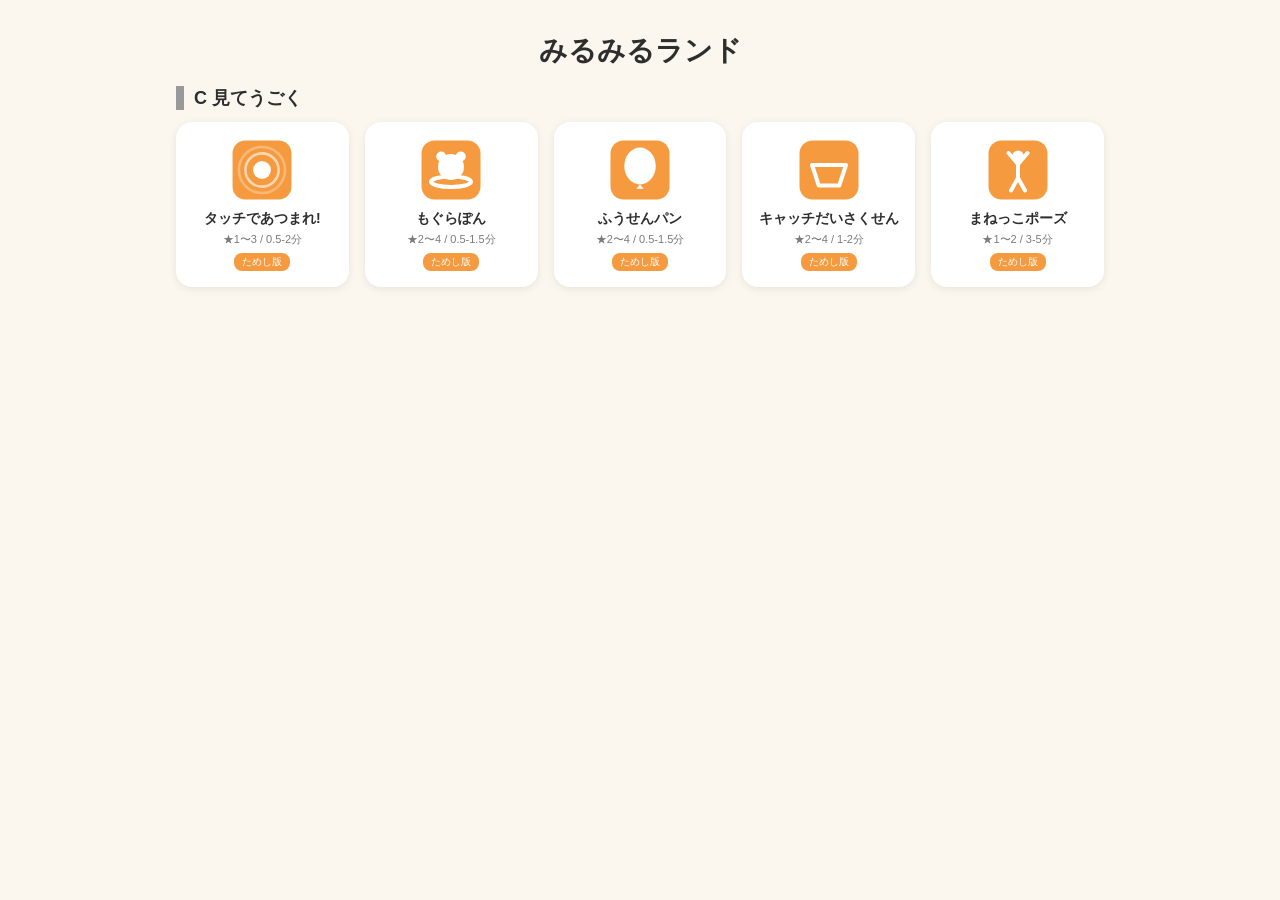
<file: index.html>
<!DOCTYPE html>
<html lang="ja">
<head>
<meta charset="UTF-8">
<meta name="viewport" content="width=device-width, initial-scale=1, viewport-fit=cover">
<title>みるみるランド</title>
<link rel="stylesheet" href="core/v1/css/themes.css">
<style>
  /* カタログ専用スタイル。base.css/components.cssは#stageのフルスクリーン前提のレイアウトなので
     ここでは使わず、themes.cssの色トークンだけを借りる。 */
  * { box-sizing: border-box; }
  html, body {
    margin: 0; padding: 0;
    background: var(--bg-kinari, #FBF7EF);
    color: var(--ui-text, #2E2E2E);
    font-family: "BIZUDPGothic", "Hiragino Maru Gothic ProN", "Hiragino Sans", "Yu Gothic", sans-serif;
  }
  header { padding: 32px 16px 16px; text-align: center; }
  header h1 { margin: 0; font-size: 28px; }
  main { max-width: 960px; margin: 0 auto; padding: 0 16px 48px; }

  section.category { margin-bottom: 32px; }
  section.category h2 {
    font-size: 18px; margin: 0 0 12px; padding-left: 10px;
    border-left: 8px solid #999; /* data-cat別の色は下のセレクタで上書き */
  }
  h2[data-cat="A"] { border-left-color: var(--cat-a, #6EC1E4); }
  h2[data-cat="B"] { border-left-color: var(--cat-b, #6FBF73); }
  h2[data-cat="C"] { border-left-color: var(--cat-c, #F59A3E); }
  h2[data-cat="D"] { border-left-color: var(--cat-d, #9B7FD1); }
  h2[data-cat="E"] { border-left-color: var(--cat-e, #F27EB6); }
  h2[data-cat="F"] { border-left-color: var(--cat-f, #9AA3AC); }

  .grid { display: grid; grid-template-columns: repeat(auto-fill, minmax(160px, 1fr)); gap: 16px; }
  a.app-card {
    display: flex; flex-direction: column; align-items: center;
    text-decoration: none; color: inherit;
    background: var(--ui-surface, #fff); border-radius: 16px; padding: 16px 12px;
    box-shadow: 0 2px 8px rgba(0, 0, 0, 0.08);
  }
  a.app-card:active { transform: translateY(2px); }
  .app-card img { width: 64px; height: 64px; margin-bottom: 8px; }
  .app-card .title { font-weight: 700; font-size: 14px; text-align: center; }
  .app-card .meta { font-size: 11px; color: var(--ui-text-muted, #7A7A7A); margin-top: 4px; }
  .badge-beta {
    display: inline-block; font-size: 10px; margin-top: 6px;
    background: var(--cat-c, #F59A3E); color: #fff; border-radius: 8px; padding: 2px 8px;
  }

  #error-msg, #empty-msg { display: none; text-align: center; color: #a33; padding: 32px 16px; }
</style>
</head>
<body>
<header>
  <h1 id="series-title">みるみるランド</h1>
</header>
<main id="catalog-root">
  <p id="error-msg">
    アプリ一覧(apps.json)を読み込めませんでした。<br>
    ブラウザのfile://直接オープンではJSONの読み込みがブロックされる場合があります。
    GitHub Pages等、サーバー経由で開いてください。
  </p>
  <p id="empty-msg">公開中のアプリはまだありません。</p>
</main>

<script>
(function () {
  'use strict';

  var CATEGORY_LABELS = {
    A: 'A 目のうんどう', B: 'B 見てわかる', C: 'C 見てうごく',
    D: 'D おぼえる・きづく', E: 'E つかう', F: 'F はかる'
  };
  var CATEGORY_ORDER = ['A', 'B', 'C', 'D', 'E', 'F'];

  function el(tag, attrs) {
    var e = document.createElement(tag);
    if (attrs) {
      Object.keys(attrs).forEach(function (k) { e.setAttribute(k, attrs[k]); });
    }
    return e;
  }
  function textEl(tag, className, str) {
    var e = document.createElement(tag);
    if (className) e.className = className;
    e.textContent = str;
    return e;
  }

  function renderCard(app) {
    var card = el('a', { class: 'app-card', href: 'apps/' + app.id + '/index.html' });
    card.appendChild(el('img', { src: 'apps/' + app.id + '/icon.svg', alt: '' }));
    card.appendChild(textEl('div', 'title', app.title));

    var starsText = Array.isArray(app.stars) ? ('★' + app.stars[0] + '〜' + app.stars[1]) : '';
    var minutesText = app.minutes ? app.minutes + '分' : '';
    card.appendChild(textEl('div', 'meta', [starsText, minutesText].filter(Boolean).join(' / ')));

    if (app.status === 'beta') {
      card.appendChild(textEl('span', 'badge-beta', 'ためし版'));
    }
    return card;
  }

  function renderCatalog(data) {
    var seriesTitleEl = document.getElementById('series-title');
    if (data.series && data.series.name) seriesTitleEl.textContent = data.series.name;

    // status: released/beta のみカタログに表示する。planned(未実装)は登録簿にあっても非表示(design.md §8-2)
    var apps = (data.apps || []).filter(function (a) { return a.status === 'released' || a.status === 'beta'; });
    var root = document.getElementById('catalog-root');

    if (apps.length === 0) {
      document.getElementById('empty-msg').style.display = 'block';
      return;
    }

    var byCategory = {};
    apps.forEach(function (a) {
      var cat = a.category || '?';
      if (!byCategory[cat]) byCategory[cat] = [];
      byCategory[cat].push(a);
    });

    var order = CATEGORY_ORDER.filter(function (c) { return byCategory[c]; })
      .concat(Object.keys(byCategory).filter(function (c) { return CATEGORY_ORDER.indexOf(c) === -1; }));

    order.forEach(function (cat) {
      var section = el('section', { class: 'category' });
      var h2 = textEl('h2', null, CATEGORY_LABELS[cat] || cat);
      h2.setAttribute('data-cat', cat);
      section.appendChild(h2);

      var grid = el('div', { class: 'grid' });
      byCategory[cat].forEach(function (app) { grid.appendChild(renderCard(app)); });
      section.appendChild(grid);
      root.appendChild(section);
    });
  }

  fetch('apps.json')
    .then(function (res) {
      if (!res.ok) throw new Error('HTTP ' + res.status);
      return res.json();
    })
    .then(renderCatalog)
    .catch(function (err) {
      console.error('apps.json load failed:', err);
      document.getElementById('error-msg').style.display = 'block';
    });
})();
</script>
</body>
</html>
</file>
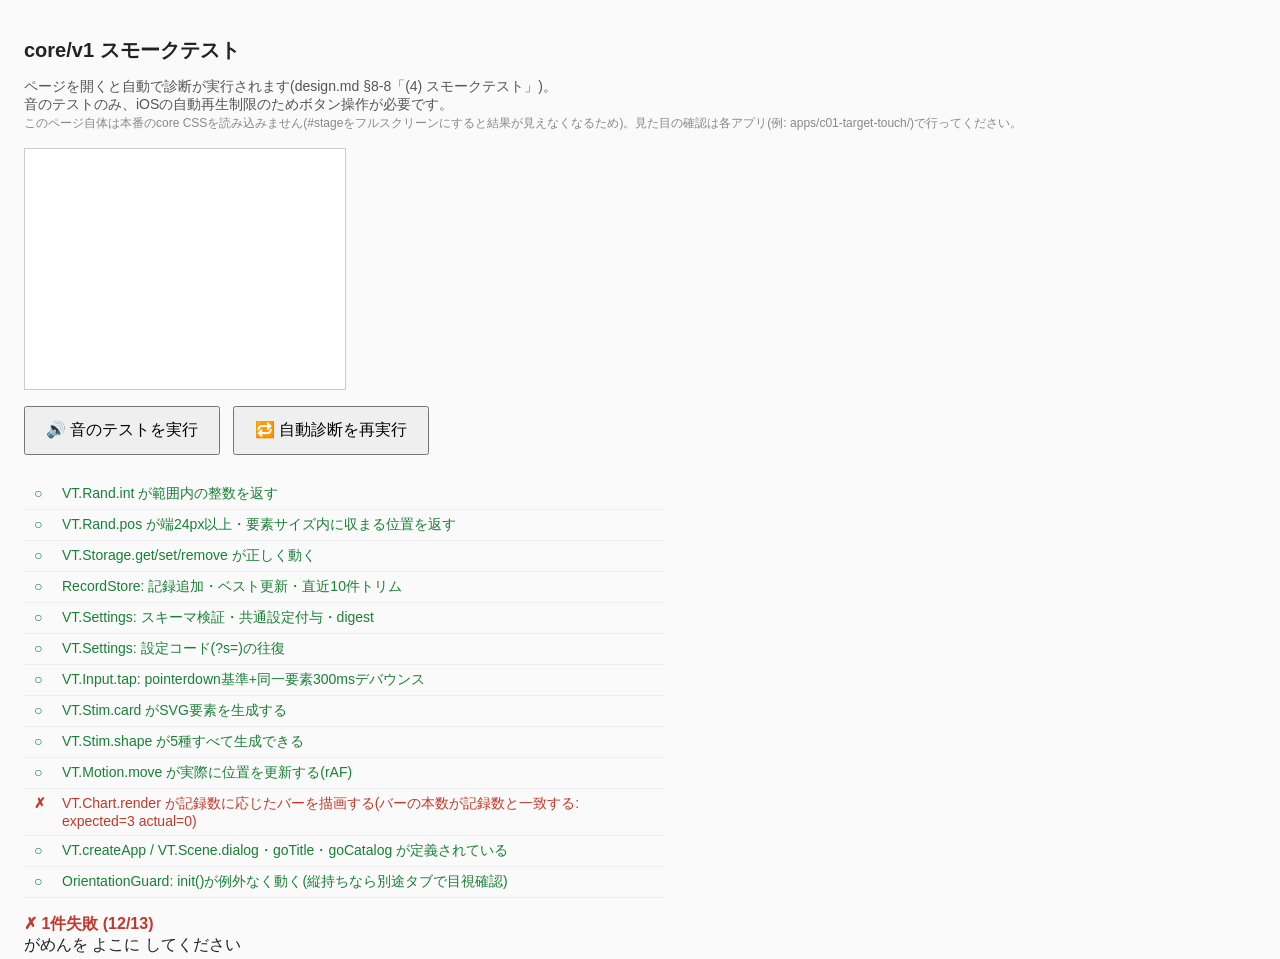
<file: core/v1/test.html>
<!DOCTYPE html>
<html lang="ja">
<head>
<meta charset="UTF-8">
<meta name="viewport" content="width=device-width, initial-scale=1, viewport-fit=cover">
<title>core/v1 スモークテスト</title>
<style>
  /* このページ自身の見た目はcoreのCSS(base/components/themes)を読み込まない。
     #stageを本番同様のposition:fixedフルスクリーンにすると診断結果が見えなくなるため、
     診断ページ専用の最小限のスタイルだけをここに書く。 */
  body { font-family: -apple-system, "Hiragino Sans", sans-serif; margin: 0; padding: 24px; background: #fafafa; color: #222; }
  h1 { font-size: 20px; margin-bottom: 4px; }
  p.desc { color: #555; font-size: 14px; }
  #stage { position: relative; width: 320px; height: 240px; border: 1px solid #ccc; margin: 16px 0; overflow: hidden; background: #fff; }
  ul#results { list-style: none; padding: 0; margin: 16px 0; max-width: 640px; }
  li { padding: 6px 10px; border-bottom: 1px solid #eee; font-size: 14px; display: flex; gap: 8px; align-items: flex-start; }
  li.ok { color: #1a7f37; }
  li.ng { color: #c0392b; }
  .mark { font-weight: bold; width: 20px; flex: none; }
  button { font-size: 16px; padding: 12px 20px; margin-right: 8px; margin-bottom: 8px; }
  #summary { font-weight: bold; margin-top: 8px; font-size: 16px; }
  #summary.ok { color: #1a7f37; }
  #summary.ng { color: #c0392b; }
  .note { font-size: 12px; color: #888; }
</style>
</head>
<body>
  <h1>core/v1 スモークテスト</h1>
  <p class="desc">
    ページを開くと自動で診断が実行されます(design.md §8-8「(4) スモークテスト」)。<br>
    音のテストのみ、iOSの自動再生制限のためボタン操作が必要です。<br>
    <span class="note">このページ自体は本番のcore CSSを読み込みません(#stageをフルスクリーンにすると結果が見えなくなるため)。見た目の確認は各アプリ(例: apps/c01-target-touch/)で行ってください。</span>
  </p>

  <div id="stage"></div>

  <div>
    <button id="run-audio-test" type="button">🔊 音のテストを実行</button>
    <button id="rerun-all" type="button">🔁 自動診断を再実行</button>
  </div>

  <ul id="results"></ul>
  <div id="summary"></div>

  <script src="js/vt-core.js"></script>
  <script src="js/vt-input.js"></script>
  <script src="js/vt-storage.js"></script>
  <script src="js/vt-settings.js"></script>
  <script src="js/vt-feedback.js"></script>
  <script src="js/vt-stim.js"></script>
  <script src="js/vt-motion.js"></script>
  <script src="js/vt-chart.js"></script>
  <script src="js/vt-scene.js"></script>

  <script>
  (function () { 'use strict';

  var resultsEl = document.getElementById('results');
  var summaryEl = document.getElementById('summary');
  var passCount = 0, failCount = 0;

  function addResult(ok, name, detail) {
    var li = document.createElement('li');
    li.className = ok ? 'ok' : 'ng';
    var mark = document.createElement('span');
    mark.className = 'mark';
    mark.textContent = ok ? '○' : '✗';
    var text = document.createElement('span');
    text.textContent = name + (detail ? '(' + detail + ')' : '');
    li.appendChild(mark);
    li.appendChild(text);
    resultsEl.appendChild(li);
    if (ok) { passCount++; } else { failCount++; }
  }

  function assertTrue(cond, msg) {
    if (!cond) throw new Error(msg || 'assertTrue failed');
  }
  function assertEq(actual, expected, msg) {
    if (actual !== expected) {
      throw new Error((msg || 'assertEq') + ': expected=' + JSON.stringify(expected) + ' actual=' + JSON.stringify(actual));
    }
  }

  // ============================================================
  // 自動診断(音以外)
  // ============================================================
  var autoTests = [];
  function test(name, fn) { autoTests.push({ name: name, fn: fn }); }

  // ---- VT.Rand ----
  test('VT.Rand.int が範囲内の整数を返す', function () {
    for (var i = 0; i < 50; i++) {
      var v = VT.Rand.int(1, 3);
      assertTrue(v >= 1 && v <= 3 && Number.isInteger(v), 'int(1,3)=' + v);
    }
  });
  test('VT.Rand.pos が端24px以上・要素サイズ内に収まる位置を返す', function () {
    var size = 60;
    var rect = document.getElementById('stage').getBoundingClientRect();
    for (var i = 0; i < 30; i++) {
      var p = VT.Rand.pos({ size: size, area: 'full' });
      assertTrue(p.x >= 24 && p.x + size <= rect.width - 24, 'x=' + p.x);
      assertTrue(p.y >= 24 && p.y + size <= rect.height - 24, 'y=' + p.y);
    }
  });

  // ---- VT.Storage / RecordStore(vt-storage.js) ----
  test('VT.Storage.get/set/remove が正しく動く', function () {
    VT._app.setId('smoketest-app');
    VT.Storage.remove('probe');
    assertEq(VT.Storage.get('probe', 'fallback'), 'fallback', '未設定時はfallback');
    VT.Storage.set('probe', { n: 42 });
    assertEq(VT.Storage.get('probe', null).n, 42, '保存値の読み出し');
    VT.Storage.remove('probe');
    assertEq(VT.Storage.get('probe', 'gone'), 'gone', '削除後はfallback');
  });
  test('RecordStore: 記録追加・ベスト更新・直近10件トリム', function () {
    VT._recordStore.clearRecords('smoketest-app');
    for (var i = 1; i <= 12; i++) {
      VT._recordStore.appendRecord('smoketest-app', { value: i, date: '2026-07-22', digest: 'd', extras: {} }, 'higher');
    }
    var r = VT._recordStore.readRecords('smoketest-app');
    assertEq(r.recent.length, 10, 'recentは最大10件');
    assertEq(r.best.value, 12, 'bestはhigherで最大値');
    VT._recordStore.clearRecords('smoketest-app');
  });

  // ---- VT.Settings ----
  test('VT.Settings: スキーマ検証・共通設定付与・digest', function () {
    var schema = VT.Settings.buildFullSchema({
      size: { type: 'choice', label: '大きさ', default: 'l', options: [{ value: 'l', label: '大' }, { value: 's', label: '小' }] }
    });
    var validated = VT.Settings.validate(schema, { size: 'xxx' });
    assertEq(validated.size, 'l', '未知のchoice値はdefaultへ');
    assertEq(validated.sound, true, '共通設定soundが自動付与される');
    assertEq(VT.Settings.digest(schema, validated), 'l', 'digestはdifficulty:falseを除く');
  });
  test('VT.Settings: 設定コード(?s=)の往復', function () {
    var code = VT.Settings.buildCode('smoketest-app', { a: 1 });
    var decoded = VT.Settings.decodeCode(code);
    assertEq(decoded.id, 'smoketest-app', 'id往復');
    assertEq(decoded.set.a, 1, '値往復');
  });

  // ---- VT.Input(実DOM要素へ本物のPointerEventを発火) ----
  test('VT.Input.tap: pointerdown基準+同一要素300msデバウンス', function () {
    var el = document.createElement('div');
    document.getElementById('stage').appendChild(el);
    var count = 0;
    VT.Input.tap(el, function () { count++; }, { debounce: 300 });
    el.dispatchEvent(new PointerEvent('pointerdown', { clientX: 10, clientY: 10, pointerId: 1, bubbles: true }));
    el.dispatchEvent(new PointerEvent('pointerdown', { clientX: 10, clientY: 10, pointerId: 1, bubbles: true }));
    assertEq(count, 1, '連続タップはデバウンスされる(300ms以内)');
    el.remove();
  });

  // ---- VT.Stim ----
  test('VT.Stim.card がSVG要素を生成する', function () {
    var card = VT.Stim.card('animals', 'usagi', { size: 80 });
    assertEq(card.tagName.toLowerCase(), 'svg', 'svgタグ');
    assertEq(card.getAttribute('width'), '80', 'サイズ指定が反映される');
  });
  test('VT.Stim.shape が5種すべて生成できる', function () {
    ['circle', 'square', 'triangle', 'star', 'heart'].forEach(function (shape) {
      var el = VT.Stim.shape({ shape: shape, size: 40 });
      assertEq(el.tagName.toLowerCase(), 'svg', shape);
    });
  });

  // ---- VT.Motion(実際のrAFで位置が進むことを確認) ----
  test('VT.Motion.move が実際に位置を更新する(rAF)', function () {
    return new Promise(function (resolve, reject) {
      var el = document.createElement('div');
      el.style.position = 'absolute';
      document.getElementById('stage').appendChild(el);
      var ctrl = VT.Motion.move(el, { path: 'lineH', speed: 200, area: 'full' });
      var p0 = ctrl.pos();
      setTimeout(function () {
        try {
          var p1 = ctrl.pos();
          ctrl.stop();
          el.remove();
          assertTrue(p1.x !== p0.x, '約300ms後に位置が変化している');
          resolve();
        } catch (e) { reject(e); }
      }, 300);
    });
  });

  // ---- VT.Chart ----
  test('VT.Chart.render が記録数に応じたバーを描画する', function () {
    var el = VT.Chart.render(
      [{ value: 3 }, { value: 7 }, { value: 5 }],
      { key: 'hits', betterIs: 'higher' }
    );
    var bars = el.querySelectorAll('.vt-chart-bar');
    assertEq(bars.length, 3, 'バーの本数が記録数と一致する');
  });

  // ---- vt-scene.js: 公開APIの存在確認(実際のVT.createApp呼び出しはこのページを乗っ取るため行わない) ----
  test('VT.createApp / VT.Scene.dialog・goTitle・goCatalog が定義されている', function () {
    assertTrue(typeof VT.createApp === 'function', 'VT.createApp');
    assertTrue(typeof VT.Scene === 'object' && VT.Scene, 'VT.Scene');
    assertTrue(typeof VT.Scene.dialog === 'function', 'VT.Scene.dialog');
    assertTrue(typeof VT.Scene.goTitle === 'function', 'VT.Scene.goTitle');
    assertTrue(typeof VT.Scene.goCatalog === 'function', 'VT.Scene.goCatalog');
  });
  test('OrientationGuard: init()が例外なく動く(縦持ちなら別途タブで目視確認)', function () {
    VT._orientationGuard.init();
    assertTrue(typeof VT._orientationGuard.isPortrait() === 'boolean', 'isPortrait()が真偽値を返す');
  });

  async function runAutoTests() {
    resultsEl.innerHTML = '';
    passCount = 0; failCount = 0;
    for (var i = 0; i < autoTests.length; i++) {
      var t = autoTests[i];
      try {
        await t.fn();
        addResult(true, t.name);
      } catch (e) {
        addResult(false, t.name, e && e.message);
      }
    }
    showSummary();
  }

  function showSummary() {
    var total = passCount + failCount;
    summaryEl.className = failCount === 0 ? 'ok' : 'ng';
    summaryEl.textContent = failCount === 0
      ? '○ すべて成功 (' + passCount + '/' + total + ')'
      : '✗ ' + failCount + '件失敗 (' + passCount + '/' + total + ')';
  }

  document.getElementById('rerun-all').addEventListener('click', runAutoTests);

  // ============================================================
  // 音のテスト(ユーザー操作が必要。iOSの自動再生制限対策)
  // ============================================================
  document.getElementById('run-audio-test').addEventListener('click', function () {
    var name = 'VT.Feedback: AudioContext生成・再生・演出クラスの付与';
    try {
      VT.Feedback._notifyUserGesture(); // このクリック自体がユーザー操作
      VT.Feedback.play('tap');

      var el = document.createElement('div');
      document.getElementById('stage').appendChild(el);
      VT.Feedback.success(el, { style: 'bounce' });
      assertTrue(el.classList.contains('vt-fx-bounce'), '成功演出クラスが付与される');

      var el2 = document.createElement('div');
      document.getElementById('stage').appendChild(el2);
      VT.Feedback.soft(el2);
      assertTrue(el2.classList.contains('vt-fx-soft'), '不正解演出クラスが付与される(音は鳴らない)');

      setTimeout(function () { el.remove(); el2.remove(); }, 800);
      addResult(true, name, '再生されたか、実機のスピーカーで確認してください');
    } catch (e) {
      addResult(false, name, e && e.message);
    }
    showSummary();
  });

  runAutoTests();
  })();
  </script>
</body>
</html>
</file>
<file: core/v1/css/themes.css>
/**
 * themes.css — 色のカスタムプロパティ(design.md 7-2の3層)
 *
 * 1. 系統色(A〜Fの棚の色。カタログ・アイコンで使う)
 * 2. 刺激色(vt-stim.jsの絵カード・vt-shapeが参照する var(--stim-*))
 * 3. 背景コントラスト(共通設定 contrast: kinari/white/black。vt-scene.jsが
 *    #stageへ data-contrast 属性として反映する)
 */

:root {
  /* ---- 1. 系統色(design.md 2-1) ---- */
  --cat-a: #6EC1E4; /* A 目のうんどう/みずいろ */
  --cat-b: #6FBF73; /* B 見てわかる/みどり */
  --cat-c: #F59A3E; /* C 見てうごく/オレンジ */
  --cat-d: #9B7FD1; /* D おぼえる・きづく/むらさき */
  --cat-e: #F27EB6; /* E つかう/ピンク */
  --cat-f: #9AA3AC; /* F はかる/グレー */

  /* ---- 2. 刺激色(vt-stim.js) ---- */
  --stim-red: #E85D4E;
  --stim-orange: #F5A623;
  --stim-yellow: #F7D046;
  --stim-green: #6FBF73;
  --stim-blue: #4A9DE0;
  --stim-purple: #9B7FD1;
  --stim-pink: #F2A6C9;
  --stim-brown: #A9764A;
  --stim-gray: #9AA3AC;
  --stim-white: #FFFFFF;
  --stim-black: #333333;

  /* ---- 3. 背景コントラスト(共通設定 contrast) ---- */
  --bg-kinari: #FBF7EF; /* 既定: やわらかい生成り */
  --bg-white: #FFFFFF;
  --bg-black: #1C1C1E;
  --fg-on-light: #2E2E2E;
  --fg-on-dark: #F5F5F5;

  /* ---- 汎用UIトーン ---- */
  --ui-surface: #FFFFFF;
  --ui-border: #DDD6C9;
  --ui-text: #2E2E2E;
  --ui-text-muted: #7A7A7A;
  --ui-accent: #4A9DE0;
  --ui-success: #6FBF73;
  --ui-shadow: rgba(0, 0, 0, 0.12);
}

/* 背景コントラスト適用(vt-scene.jsが#stageに data-contrast を設定する) */
#stage[data-contrast="kinari"] { background: var(--bg-kinari); color: var(--fg-on-light); }
#stage[data-contrast="white"] { background: var(--bg-white); color: var(--fg-on-light); }
#stage[data-contrast="black"] { background: var(--bg-black); color: var(--fg-on-dark); }
</file>
